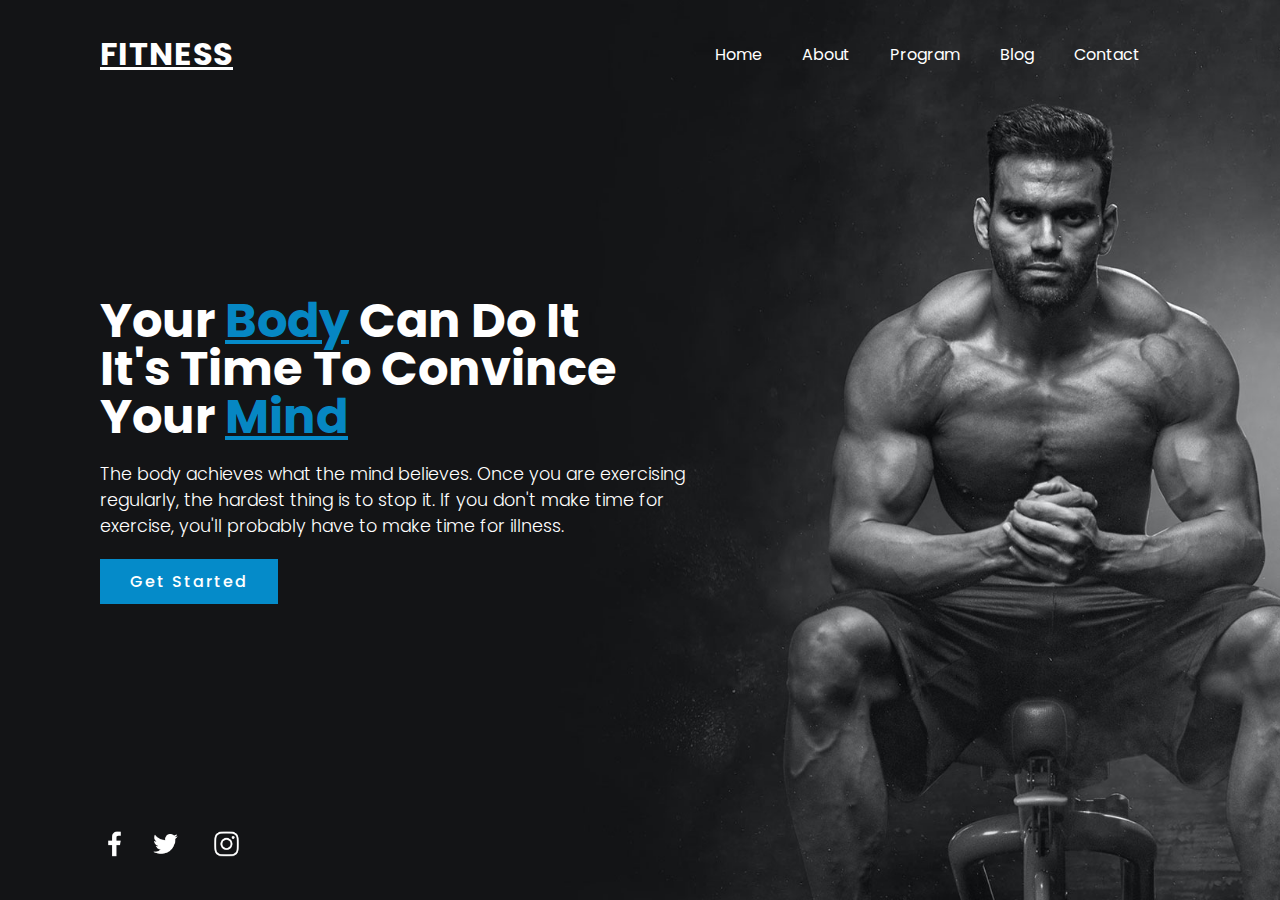
<file: index.html>
<!DOCTYPE html>
<html lang="en">
<head>
    <meta charset="UTF-8">
    <meta http-equiv="X-UA-Compatible" content="IE=edge">
    <meta name="viewport" content="width=device-width, initial-scale=1.0">
    <title>Document</title>
    <link rel="stylesheet" href="./static/css/style.css">
</head>
<body>
    <section>
        <header>
            <a href="./index.html" class="logo"><u>Fitness</u></a>
            <div class="toggleMenu" onclick="toggleMenu()"></div>
            <ul class="navigation">
                <li><a href="./index.html">Home</a></li>
                <li><a href="./about.html">About</a></li>
                <li><a href="#">Program</a></li>
                <li><a href="#">Blog</a></li>
                <li><a href="#">Contact</a></li>
            </ul>
        </header>
        <div class="content">
            <div class="contentBx">
                <h2>Your <span><u>Body</u></span> Can Do It <br> It's Time To Convince <br> Your <span><u>Mind</u></span></h2>
                <p>The body achieves what the mind believes. Once you are exercising regularly, the hardest thing is to stop it. If you don't make time for exercise, you'll probably have to make time for illness.</p>
                <a href="#">Get Started</a>
            </div>
        </div>
        <ul class="social">
            <li><a href="#"><img src="./img/facebook.png"></a></li>
            <li><a href="#"><img src="./img/twitter.png"></a></li>
            <li><a href="#"><img src="./img/instagram.png"></a></li>
        </ul>
    </section>
    
    
    
    <script src="./static/js/script.js"></script>
</body>
</html>
</file>
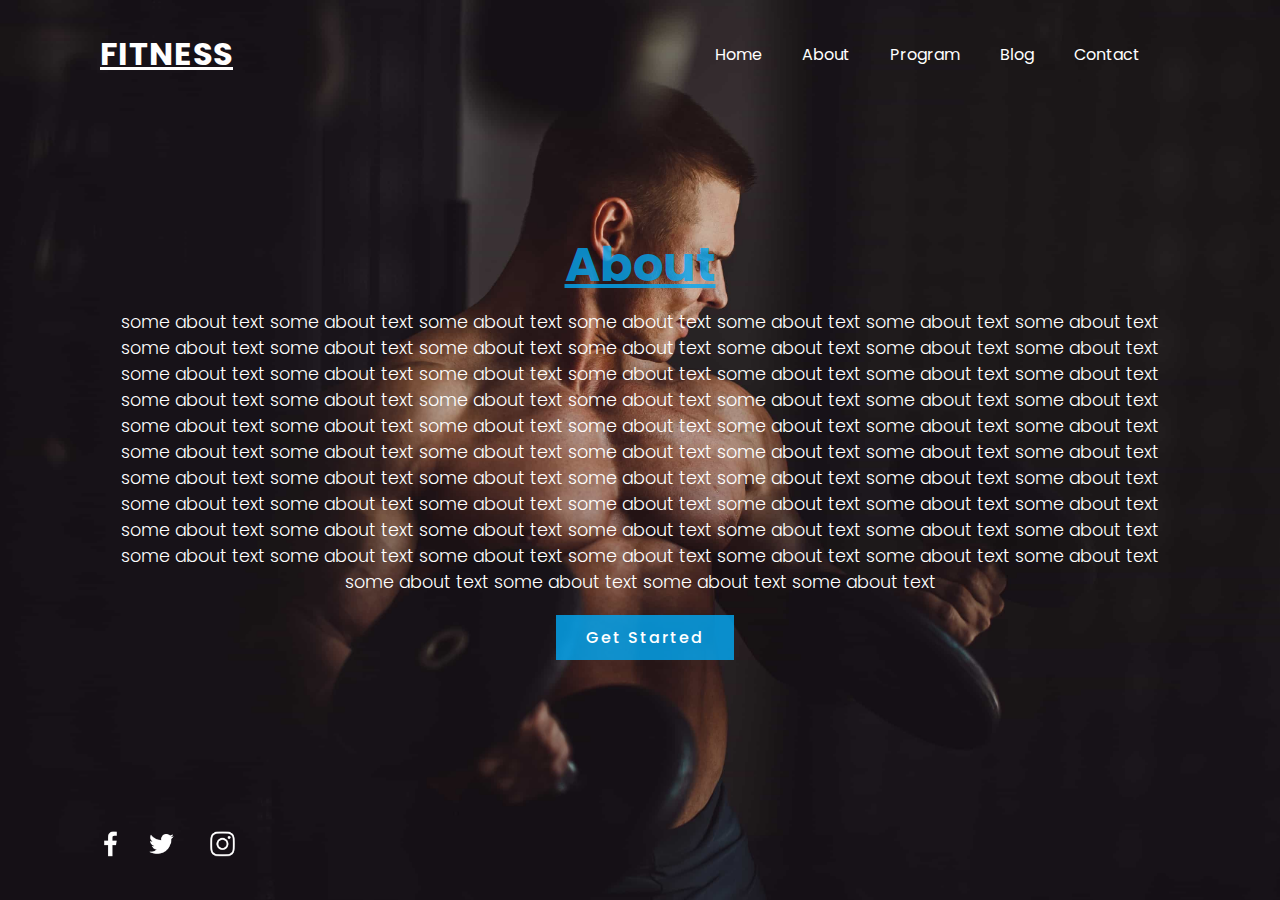
<file: about.html>
<!DOCTYPE html>
<html lang="en">
<head>
    <meta charset="UTF-8">
    <meta http-equiv="X-UA-Compatible" content="IE=edge">
    <meta name="viewport" content="width=device-width, initial-scale=1.0">
    <title>Document</title>
    <link rel="stylesheet" href="./static/css/about.css">
</head>
<body>
    <section>
        <header>
            <a href="./index.html" class="logo"><u>Fitness</u></a>
            <div class="toggleMenu" onclick="toggleMenu()"></div>
            <ul class="navigation">
                <li><a href="./index.html">Home</a></li>
                <li><a href="./about.html">About</a></li>
                <li><a href="#">Program</a></li>
                <li><a href="#">Blog</a></li>
                <li><a href="#">Contact</a></li>
            </ul>
        </header>
        <div class="content">
            <div class="contentBx">
                <h2><span><u>About</u></span></h2>
                <p>some about text some about text some about text some about text some about text some about text some about text some about text some about text some about text some about text some about text some about text some about text some about text some about text some about text some about text some about text some about text some about text some about text some about text some about text some about text some about text some about text some about text some about text some about text some about text some about text some about text some about text some about text some about text some about text some about text some about text some about text some about text some about text some about text some about text some about text some about text some about text some about text some about text some about text some about text some about text some about text some about text some about text some about text some about text some about text some about text some about text some about text some about text some about text some about text some about text some about text some about text some about text some about text some about text some about text some about text some about text some about text</p>
                <a href="#">Get Started</a>
            </div>
        </div>
        <ul class="social">
            <li><a href="#"><img src="./img/facebook.png"></a></li>
            <li><a href="#"><img src="./img/twitter.png"></a></li>
            <li><a href="#"><img src="./img/instagram.png"></a></li>
        </ul>
    </section>
    
    
    
    <script src="./static/js/script.js"></script>
</body>
</html>
</file>
<file: static/css/style.css>
@import url('https://fonts.googleapis.com/css2?family=Poppins:wght@200;300;400;500;600;700;800;900&display=swap');
*{
    margin: 0;
    padding: 0;
    box-sizing: border-box;
    font-family: 'Poppins', sans-serif;
}

html{
    scroll-behavior: smooth;
}

section{
    position: relative;
    width: 100%;
    min-height: 100vh;
    background: url(/img/bg.jpg);
    background-size: cover;
    background-position: center;
    display: flex;
    justify-content: flex-start;
    align-items: center;
    padding: 100px;
}

header{
    position: absolute;
    top: 0;
    left: 0;
    width: 100%;
    padding: 30px 100px;
    display: flex;
    justify-content: space-between;
    align-items: center;
}

header .logo{
    position: relative;
    font-size: 2rem;
    color: #fff;
    text-transform: uppercase;
    font-weight: 700;
    text-decoration: none;
    letter-spacing: 1px;
}

header .navigation{
    position: relative;
    display: flex;
}

header .navigation li{
    list-style: none;
}

header .navigation li a{
    display: inline-block;
    color: #fff;
    margin-right: 40px;
    text-decoration: none;
    transition: 0.5s;
}

header .navigation li a:hover{
    background-color: rgba(3, 168, 244, 0.807);
    border-radius: 3px;
    padding: 5px;
    text-decoration: underline;
}

.content{
    max-width: 600px;
}

.content .contentBx h2{
    font-size: 3em;
    color: #fff;
    line-height: 1em;
}

span{
    color: rgba(3, 168, 244, 0.807);
}

.content .contentBx p{
    font-size: 1.1em;
    color: #fff;
    font-weight: 300;
    margin: 20px 0;
}

.content .contentBx a{
    display: inline-block;
    padding: 10px 30px;
    background: rgba(3, 168, 244, 0.807);
    color: #fff;
    text-decoration: none;
    font-weight: 500;
    letter-spacing: 2px;
    transition: 0.5s;
}

.content .contentBx a:hover{
    background: rgba(0,0,0,0);
	color: #fff;
	box-shadow: inset 0 0 0 3px rgba(3, 168, 244, 0.807);
}

.social{
    position: absolute;
    bottom: 30px;
    display: flex;
}

.social li{
    transform: scale(0.6);
    list-style: none;
    display: flex;
    justify-content: center;
    align-items: center;
}

.social li a{
    position: relative;
    display: inline-block;
    margin-right: 20px;
    filter: invert(1);
    transition: 0.5s;
}

.social li a:hover{
    animation: bounce 0.4s;
    animation-direction: alternate;
    animation-iteration-count: 4;
    animation-timing-function:cubic-bezier(0.5, 0.05, 1, 0.7);
}

@media (max-width:991px){
    header{
        padding: 15px 40px;
    }
    section{
        padding: 40px;
        background: url(/img/bg2.jpg);
        background-size: cover;
        background-position: center;
    }
    .content .contentBx h2{
        font-size: 2.5em;
    }
    .content .contentBx p{
        font-size: 1em;
    }
    header .navigation{
        position: fixed;
        top: 0;
        left: 0;
        right: 0;
        bottom: 0;
        background: #000;
        z-index: 10;
        display: none;
        justify-content: center;
        align-items: center;
        flex-direction: column;
    }
    header .navigation.active{
        display: flex;
    }
    header .navigation li a{
        font-size: 24px;
        margin: 10px 0;
    }
    .toggleMenu{
        position: relative;
        width: 30px;
        height: 30px;
        background: url(/img/menu.png);
        background-position: center;
        background-size: 30px;
        background-repeat: no-repeat;
        z-index: 11;
        cursor: pointer;
    }
    .toggleMenu.active{
        background: url(/img/close.png);
        background-position: center;
        background-size: 25px;
        background-repeat: no-repeat;
    }
}

@keyframes bounce {
    from {transform: translate3d(0, 0, 0);}
    to{ transform: translate3d(0, -25px, 0);}
}
</file>
<file: static/css/about.css>
@import url('https://fonts.googleapis.com/css2?family=Poppins:wght@200;300;400;500;600;700;800;900&display=swap');
*{
    margin: 0;
    padding: 0;
    box-sizing: border-box;
    font-family: 'Poppins', sans-serif;
}

html{
    scroll-behavior: smooth;
}

section{
    position: relative;
    width: 100%;
    min-height: 100vh;
    background: url(/img/about.jpg);
    background-size: cover;
    background-position: center;
    display: flex;
    justify-content: flex-start;
    align-items: center;
    padding: 100px;
}

header{
    position: absolute;
    top: 0;
    left: 0;
    width: 100%;
    padding: 30px 100px;
    display: flex;
    justify-content: space-between;
    align-items: center;
}

header .logo{
    position: relative;
    font-size: 2rem;
    color: #fff;
    text-transform: uppercase;
    font-weight: 700;
    text-decoration: none;
    letter-spacing: 1px;
}

header .navigation{
    position: relative;
    display: flex;
}

header .navigation li{
    list-style: none;
}

header .navigation li a{
    display: inline-block;
    color: #fff;
    margin-right: 40px;
    text-decoration: none;
    transition: 0.5s;
}

header .navigation li a:hover{
    background-color: rgba(3, 168, 244, 0.807);
    border-radius: 3px;
    padding: 5px;
    text-decoration: underline;
}

.content{
    max-width: 1500px;
    text-align: center;
    margin-left: auto;
}

.content .contentBx h2{
    font-size: 3em;
    color: #fff;
    line-height: 1em;
}

span{
    color: rgba(3, 168, 244, 0.807);
}

.content .contentBx p{
    font-size: 1.1em;
    color: #fff;
    font-weight: 300;
    margin: 20px 0;
}

.content .contentBx a{
    display: inline-block;
    padding: 10px 30px;
    margin-left: 10px;
    background: rgba(3, 168, 244, 0.807);
    color: #fff;
    text-decoration: none;
    font-weight: 500;
    letter-spacing: 2px;
    transition: 0.5s;
}

.content .contentBx a:hover{
    background: rgba(0,0,0,0);
	color: #fff;
	box-shadow: inset 0 0 0 3px rgba(3, 168, 244, 0.807);
}

.social{
    position: absolute;
    bottom: 30px;
    display: flex;
}

.social li{
    list-style: none;
    display: flex;
    justify-content: center;
    align-items: center;
}

.social li a{
    position: relative;
    display: inline-block;
    margin-right: 20px;
    filter: invert(1);
    transform: scale(0.6);
    transition: 0.5s;
}

.social li a:hover{
    transform: translateZ(1px);
}

@media (max-width:991px){
    header{
        padding: 15px 40px;
    }
    section{
        padding: 40px;
        background: url(/img/about.jpg);
        background-size: cover;
        background-position: center;
    }
    .content .contentBx h2{
        font-size: 2.5em;
    }
    .content .contentBx p{
        font-size: 1em;
    }
    .content .contentBx a{
        padding:10px 20px;
    }
    header .navigation{
        position: fixed;
        top: 0;
        left: 0;
        right: 0;
        bottom: 0;
        background: #000;
        z-index: 10;
        display: none;
        justify-content: center;
        align-items: center;
        flex-direction: column;
    }
    header .navigation.active{
        display: flex;
    }
    header .navigation li a{
        font-size: 24px;
        margin: 10px 0;
    }
    .toggleMenu{
        position: relative;
        width: 30px;
        height: 30px;
        background: url(/img/menu.png);
        background-position: center;
        background-size: 30px;
        background-repeat: no-repeat;
        z-index: 11;
        cursor: pointer;
    }
    .toggleMenu.active{
        background: url(/img/close.png);
        background-position: center;
        background-size: 25px;
        background-repeat: no-repeat;
    }
}
</file>
